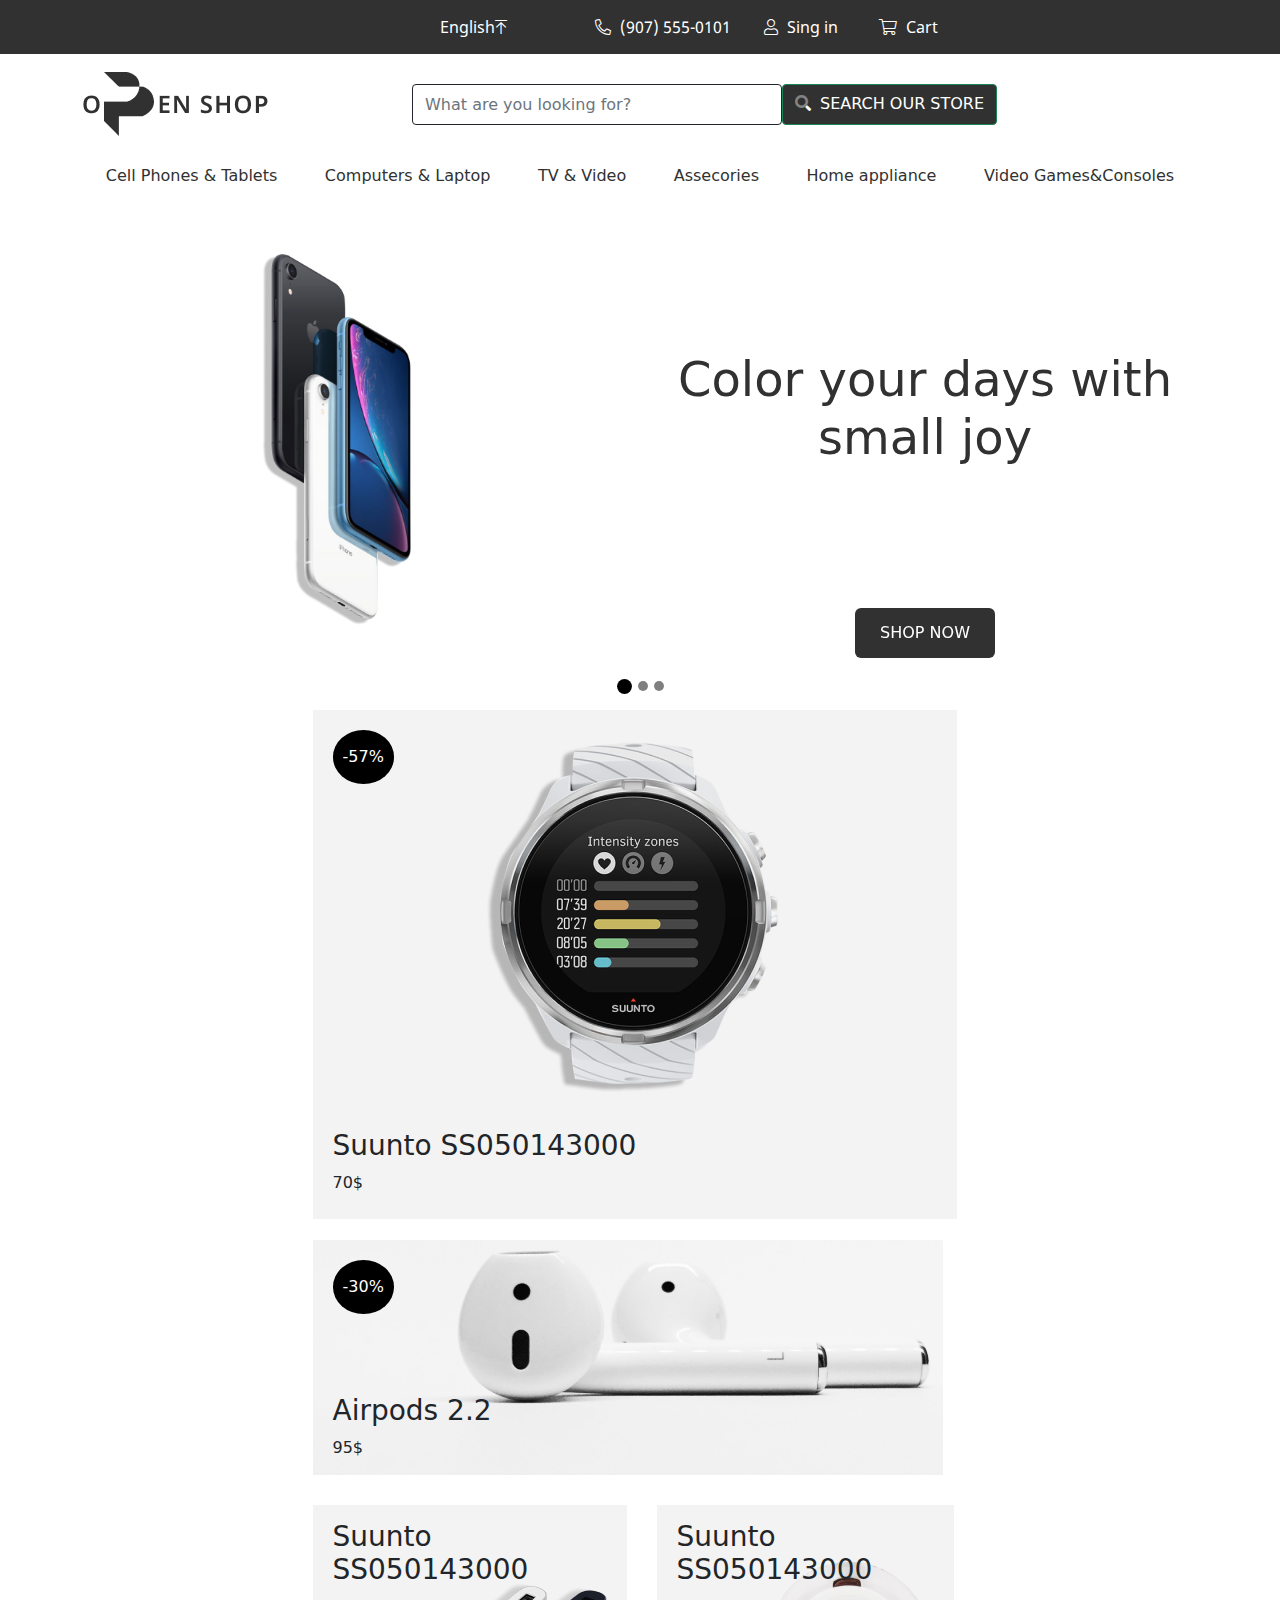
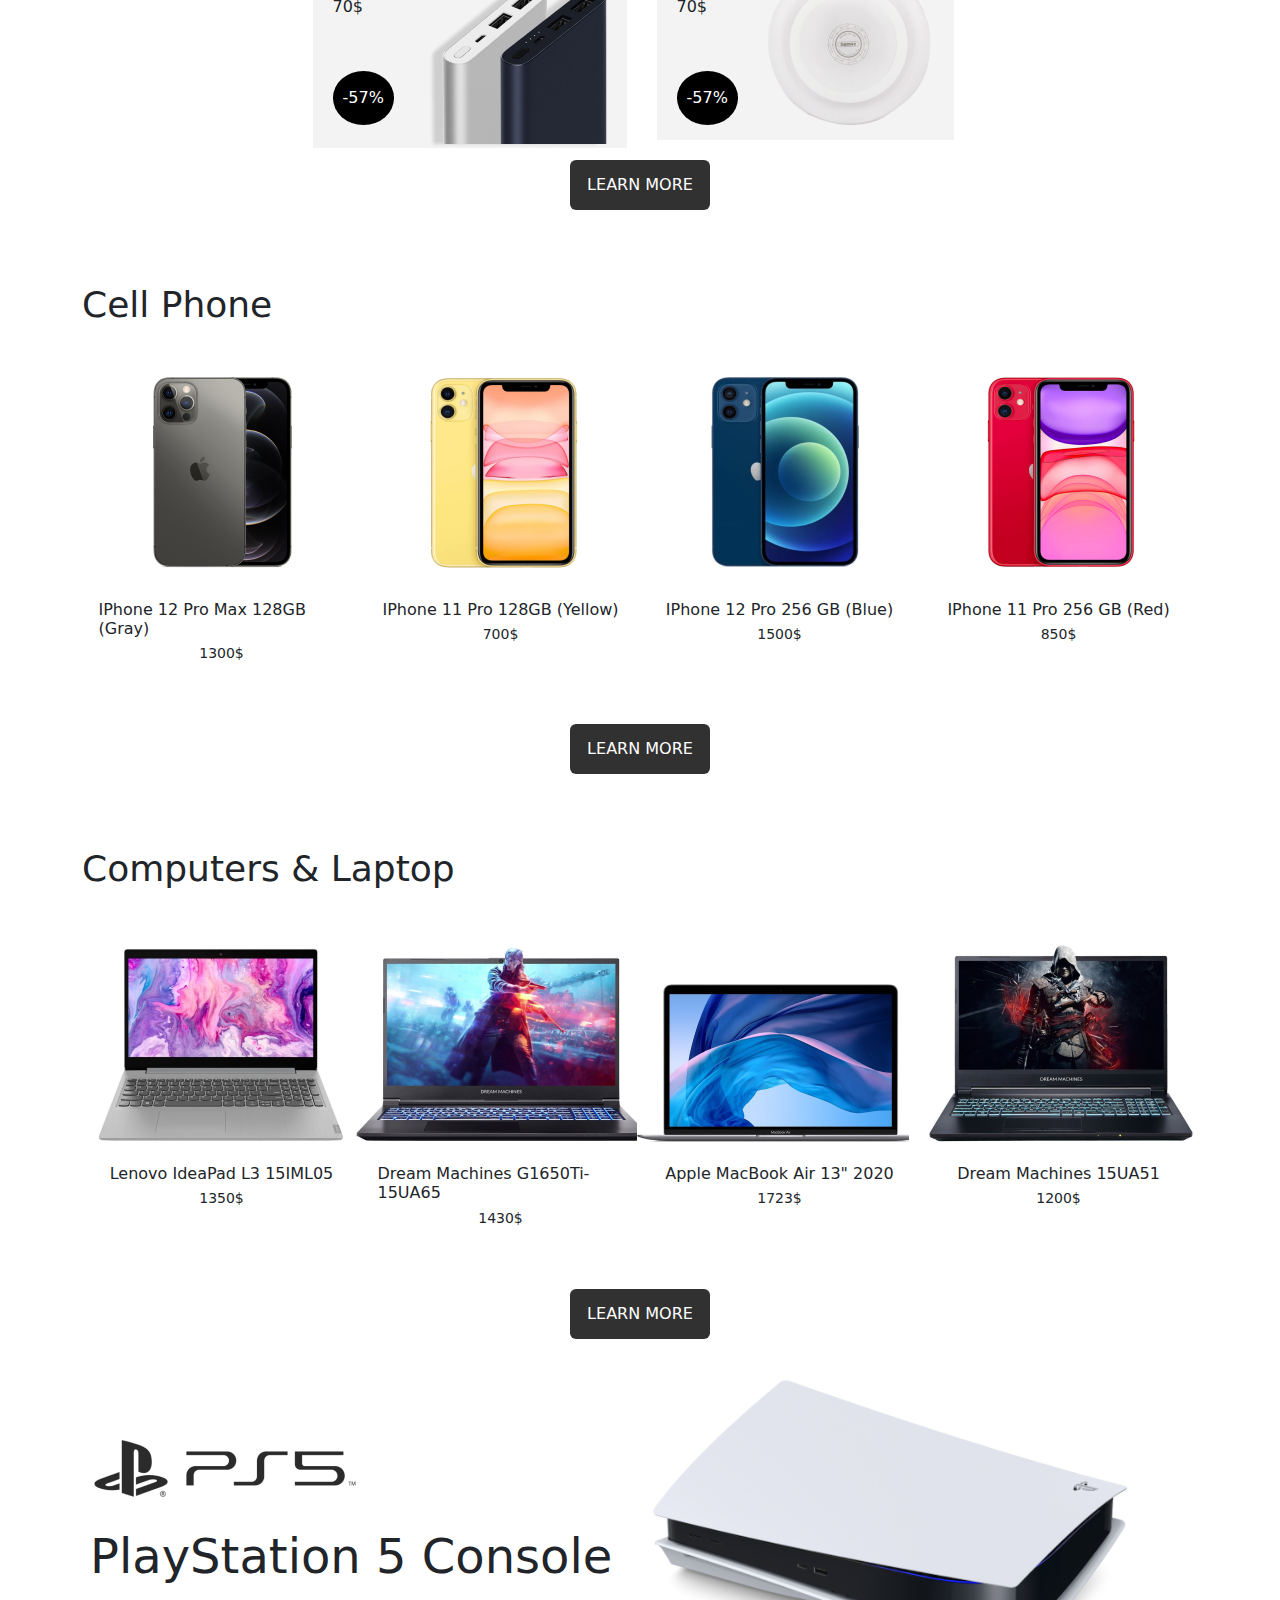
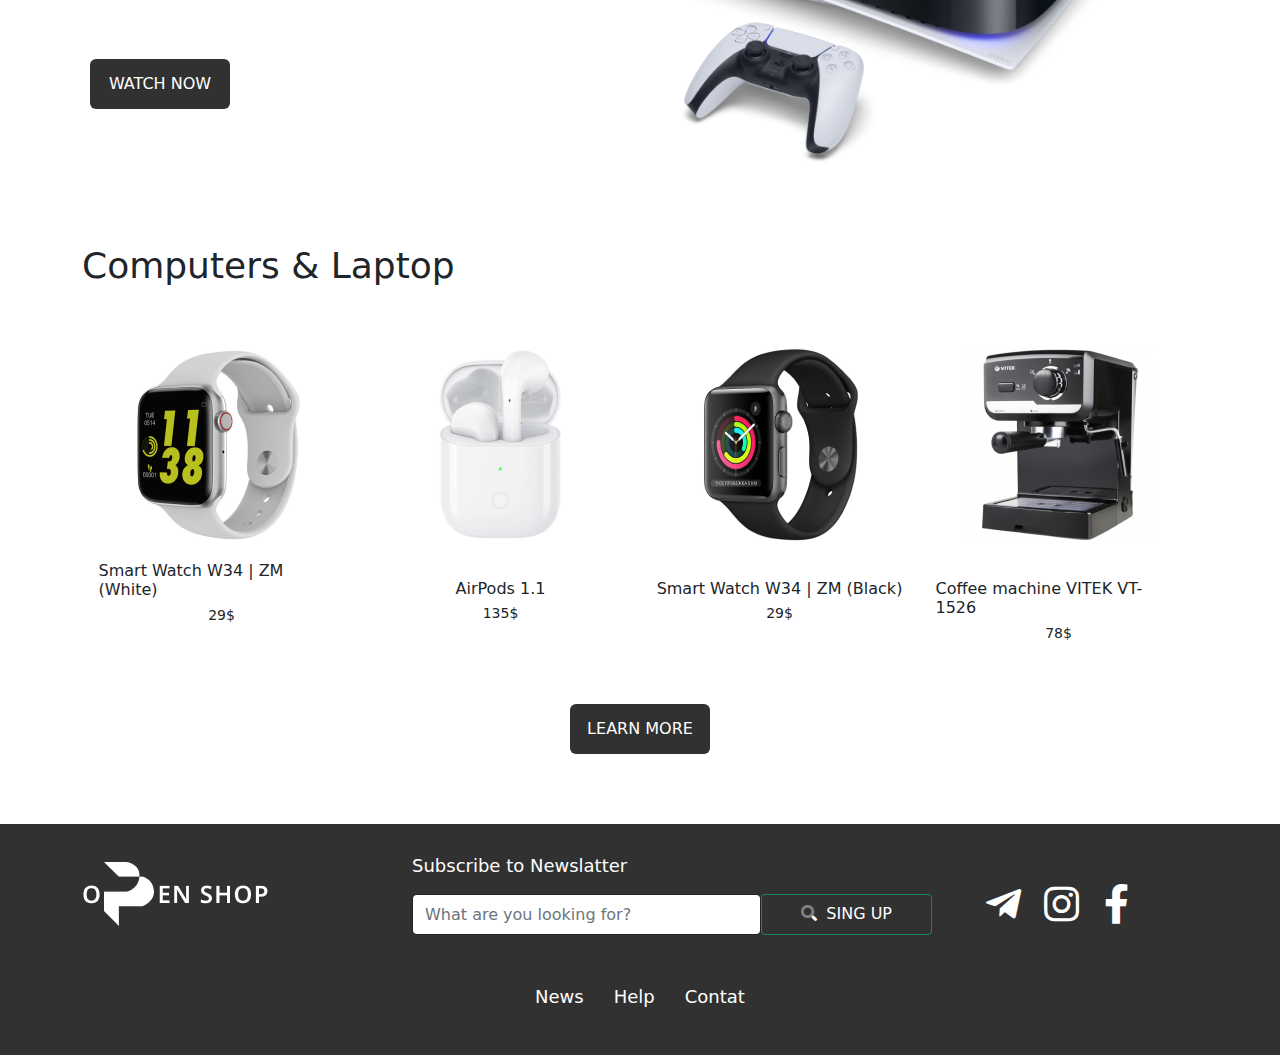
<file: index.html>
<!DOCTYPE html>
<html lang="uz">
  <head>
    <meta charset="UTF-8" />
    <meta http-equiv="X-UA-Compatible" content="IE=edge" />
    <meta name="viewport" content="width=device-width, initial-scale=1.0" />
    <link rel="icon" href="img/image-20150902-6700-t2axrz.jpg" />
    <link rel="stylesheet" href="css/all.min.css" />
    <link rel="stylesheet" href="css/bootstrap.min.css" />
    <link rel="stylesheet" href="css/style.css" />
    <title>OpenShop</title>
  </head>
  <body>
<!-- Nav -->
   <div class="nav">
    <ul class="nav__menu">
        <li>
          <a href="" class="nav__link link1">English<i class="fal fa-arrow-to-top icons"></i></a>
        </li>
        <li>
          <a href="tel:+9989075550101" class="nav__link link2"><i class="fal fa-phone-alt icons"></i>(907) 555-0101</a >
        </li>
        <li>
          <a href="" class="nav__link link3"><i class="fal fa-user icons"></i>Sing in</a>
        </li> 
        <li>
          <a href="" class="nav__link"><i class="fal fa-shopping-cart icons"></i>Cart</a >
        </li>
      </ul>
       
  </div>
  <!-- search -->
    <div class="search">
       <div class="container d-flex search__items">
         <img src="img/Logo.png" alt="" class="logo">

         <form class="d-flex ">
            <input class="form-control mr-2 search__imput" type="search" placeholder="What are you looking for?" aria-label="Search">
            <button class="btn btn-outline-success search__btn" type="submit"><i class="fad fa-search icons"></i>SEARCH OUR STORE</button>
          </form>
          
        </div>
        
   </div>

   <div class="container">
     <ul class="product__menu d-flex justify-content-around">
       <li><a href="#!" class="product__link">Cell Phones & Tablets</a></li>
       <li><a href="#!" class="product__link">Computers & Laptop</a></li>
       <li><a href="#!" class="product__link">TV & Video</a></li>
       <li><a href="#!" class="product__link">Assecories</a></li>
       <li><a href="#!" class="product__link">Home appliance</a></li>
       <li><a href="#!" class="product__link">Video Games&Consoles </a></li>
     </ul>
   </div>

   <!-- Carousel -->
   <div class="carousel-">
<div class="container">
 
   <div id="carouselExampleIndicators" class="carousel slide" data-ride="carousel">
  
    <div class="carousel-inner">
      <div class="carousel-item active">
        <div class="row">
          <div class="col-md-6">
            <img src="img/Rectangle5.png" class="d-block w-100 carousel__img" alt="...">
          </div>
          <div class="col-md-6 col-title d-flex flex-column align-items-center">
            <h2 class="carousel__title">Color your days with small joy</h2>
            <a href="about.html" class="button carousel__button">SHOP NOW</a>
          </div>
         </div>
   
      </div>
      <div class="carousel-item ">
        <div class="row">
          <div class="col-md-6">
            <img src="img/Rectangle5.png" class="d-block w-100 carousel__img" alt="...">
          </div>
          <div class="col-md-6 col-title d-flex flex-column align-items-center">
            <h2 class="carousel__title">Color your days with small joy</h2>
            <a href="about.html" class="button carousel__button">SHOP NOW</a>
          </div>
         </div>
   
      </div>
      <div class="carousel-item ">
        <div class="row">
          <div class="col-md-6">
            <img src="img/Rectangle5.png" class="d-block w-100 carousel__img" alt="...">
          </div>
          <div class="col-md-6 col-title d-flex flex-column align-items-center">
            <h2 class="carousel__title">Color your days with small joy</h2>
            <a href="about.html" class="button carousel__button">SHOP NOW</a>
          </div>
         </div>
   
      </div>
    </div>
    <ol class="carousel-indicators Behruz-carusel-qmadi">
      <li data-target="#carouselExampleIndicators" data-slide-to="0" class="ellipse active"></li>
      <li data-target="#carouselExampleIndicators" data-slide-to="1" class="ellipse"></li>
      <li data-target="#carouselExampleIndicators" data-slide-to="2" class="ellipse"></li>
    </ol>
 
    <a class="carousel-control-prev" href="#carouselExampleIndicators" role="button" data-slide="prev">
      <span class="carousel-control-prev-icon" aria-hidden="true"></span>
      <span class="visually-hidden">Previous</span>
    </a>
    <a class="carousel-control-next" href="#carouselExampleIndicators" role="button" data-slide="next">
      <span class="carousel-control-next-icon" aria-hidden="true"></span>
      <span class="visually-hidden">Next</span>
    </a>
  </div>
   </div>
 
</div>

  <!--product -->
  <div class="product">
    <div class="container">
      <div class="product__grid">

        <div class="product__item">
          <div class="product-absolute">-57%</div>
           <div class="product__info">
             <h3 class="product-name">Suunto SS050143000</h3>
             <div class="product-price">70$</div>
           </div>


          <img src="img/Rectangle 27 (5).png" alt="" class="product__img">
        </div>
        <div class="product__item">
          <div class="product-absolute">-30%</div>
          <div class="product__info">
            <h3 class="product-name">Airpods 2.2</h3>
            <div class="product-price">95$</div>
          </div>
        
        
          <img src="img/Rectangle 29.png" alt="" class="product__img product-img2">
        </div>
        <div class="product__item">
          <div class="product-absolute">-57%</div>
          <div class="product__info">
            <h3 class="product-name">Suunto SS050143000</h3>
            <div class="product-price">70$</div>
          </div>
        
        
          <img src="img/Rectangle 30.png" alt="" class="product__img">
        </div>
        <div class="product__item">
          <div class="product-absolute">-57%</div>
          <div class="product__info">
            <h3 class="product-name">Suunto SS050143000</h3>
            <div class="product-price">70$</div>
          </div>
        
        
          <img src="img/Rectangle 31 (1).png" alt="" class="product__img">
        </div>

      </div>

      <div class="button"><a href="#!" class="button__link">LEARN MORE</a>
      </div>
    </div>
  </div>

  <!-- Cell Phone -->
   <div class="container">
        <h2 class="phone__title">Cell Phone</h2>
    <div class="phone d-flex">


    <div class="col-3 d-flex flex-column align-items-center">
      <img src="img/ls1.png" alt="" class="phone__img">
      <h4 class="phone-name">IPhone 12 Pro Max 128GB (Gray)</h4>
      <div class="phone__price">1300$</div>
    </div>
    <div class="col-3 d-flex flex-column align-items-center">
      <img src="img/ls2.png" alt="" class="phone__img">
      <h4 class="phone-name">IPhone 11 Pro 128GB (Yellow)</h4>
      <div class="phone__price">700$</div>
    </div>
    <div class="col-3 d-flex flex-column align-items-center">
      <img src="img/ls3.png" alt="" class="phone__img">
      <h4 class="phone-name">IPhone 12 Pro 256 GB (Blue)</h4>
      <div class="phone__price">1500$</div>
    </div>
    <div class="col-3 d-flex flex-column align-items-center">
      <img src="img/ls4.png" alt="" class="phone__img">
      <h4 class="phone-name">IPhone 11 Pro 256 GB (Red)</h4>
      <div class="phone__price">850$</div>
    </div>
  </div>
  </div>
  <div class="button"><a href="website2.html" class="button__link">LEARN MORE</a></div> 

<!-- Computers & Laptop -->
 <div class="computers">
<div class="container">
  <h2 class="phone__title">Computers & Laptop</h2>
  <div class="phone d-flex">


    <div class="col-3 d-flex flex-column align-items-center">
      <img src="img/c1.png" alt="" class="phone__img">
      <h4 class="phone-name">Lenovo IdeaPad L3 15IML05</h4>
      <div class="phone__price">1350$</div>
    </div>
    <div class="col-3 d-flex flex-column align-items-center">
      <img src="img/c2.png" alt="" class="phone__img">
      <h4 class="phone-name">Dream Machines G1650Ti-15UA65</h4>
      <div class="phone__price">1430$</div>
    </div>
    <div class="col-3 d-flex flex-column align-items-center">
      <img src="img/c3.png" alt="" class="phone__img">
      <h4 class="phone-name">Apple MacBook Air 13" 2020</h4>
      <div class="phone__price">1723$</div>
    </div>
    <div class="col-3 d-flex flex-column align-items-center">
      <img src="img/c4.png" alt="" class="phone__img">
      <h4 class="phone-name">Dream Machines 15UA51</h4>
      <div class="phone__price">1200$</div>
    </div>
  </div>
  <div class="button"><a href="" class="button__link">LEARN MORE</a></div>
  </div> 
  </div>



<!-- Playstation -->

 <div class="ps">
  <div class="container position-relative">
    <div class="ps-items position-absolute">
      <img src="img/pa-logo.png" alt="" class="ps__logo">
      <h2 class="ps__title">PlayStation 5 Console</h2>
      <div class="button ps-btn"><a href="" class="button__link">WATCH NOW</a></div>
    </div>

    <img src="img/ps-img.png" alt="" class="w-100 ps__img">
  </div>
</div> 

<!-- Top Seller -->

 <div class="top-seller">
  <div class="container">
    <h2 class="phone__title">Computers & Laptop</h2>
    <div class="phone d-flex">
  
  
      <div class="col-3 d-flex flex-column align-items-center">
        <img src="img/t1.png" alt="" class="phone__img">
        <h4 class="phone-name">Smart Watch W34 | ZM (White)</h4>
        <div class="phone__price">29$</div>
      </div>
      <div class="col-3 d-flex flex-column align-items-center">
        <img src="img/t2.png" alt="" class="phone__img">
        <h4 class="phone-name">AirPods 1.1</h4>
        <div class="phone__price">135$</div>
      </div>
      <div class="col-3 d-flex flex-column align-items-center">
        <img src="img/t3.png" alt="" class="phone__img">
        <h4 class="phone-name">Smart Watch W34 | ZM (Black)</h4>
        <div class="phone__price">29$</div>
      </div>
      <div class="col-3 d-flex flex-column align-items-center">
        <img src="img/t4.png" alt="" class="phone__img">
        <h4 class="phone-name">Coffee machine VITEK VT-1526</h4>
        <div class="phone__price">78$</div>
      </div>
    </div>
    <div class="button"><a href="website2.html" class="button__link">LEARN MORE</a></div>
    </div> 
    </div>

<!-- Footer -->
  <div class="footer">
  <div class="container footer__items">

    <img src="img/footer__logo.png" alt="" class="footer__logo"> 
    
<div class="footer__search">
  <p class="footer__text">Subscribe to Newslatter</p>
    <form class="d-flex ">
      <input class="form-control mr-2 search__imput" type="search" placeholder="What are you looking for?" aria-label="Search">
      <button class="btn btn-outline-success search__btn footer__btn" type="submit"><i class="fad fa-search icons"></i>SING UP</button>
    </form>
  </div>

  <div class="social-network">
    <a href="" class="footer__link"><i class="fab fa-telegram-plane telegramm"></i></a>

    <a href="" class="footer__link"><i class="fab fa-instagram instagramm"></i></a>

    <a href="" class="footer__link"><i class="fab fa-facebook-f facebook"></i></a>
  </div>

  </div>

  <div class="container">
    <ul class="footer__menu d-flex justify-content-center ">
      <li><a href="" class="menu-link">News</a></li>
      <li><a href="" class="menu-link">Help</a></li>
      <li><a href="" class="menu-link">Contat</a></li>
    </ul>
  </div>
</div> 


    <script src="./js/popper.min.js"></script>
    <script src="./js/bootstrap.min.js"></script>
  </body>
</html>
</file>
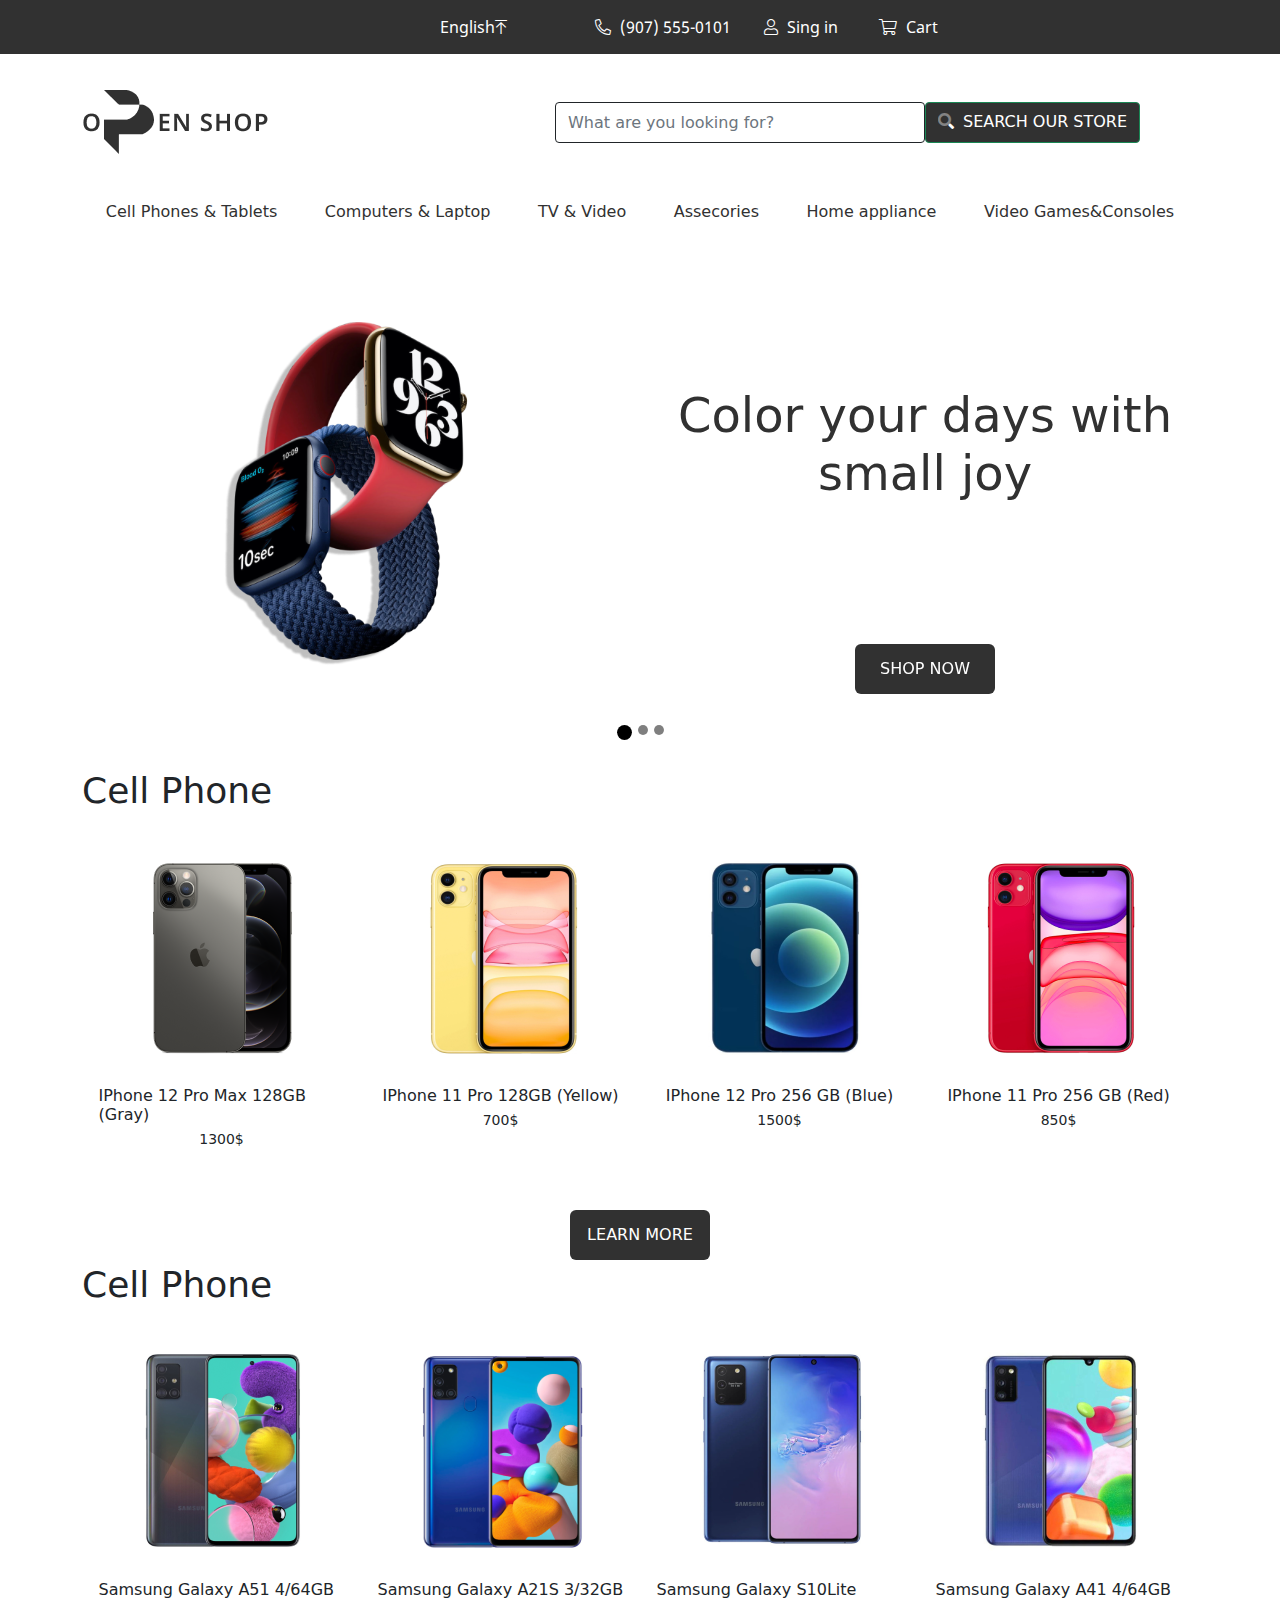
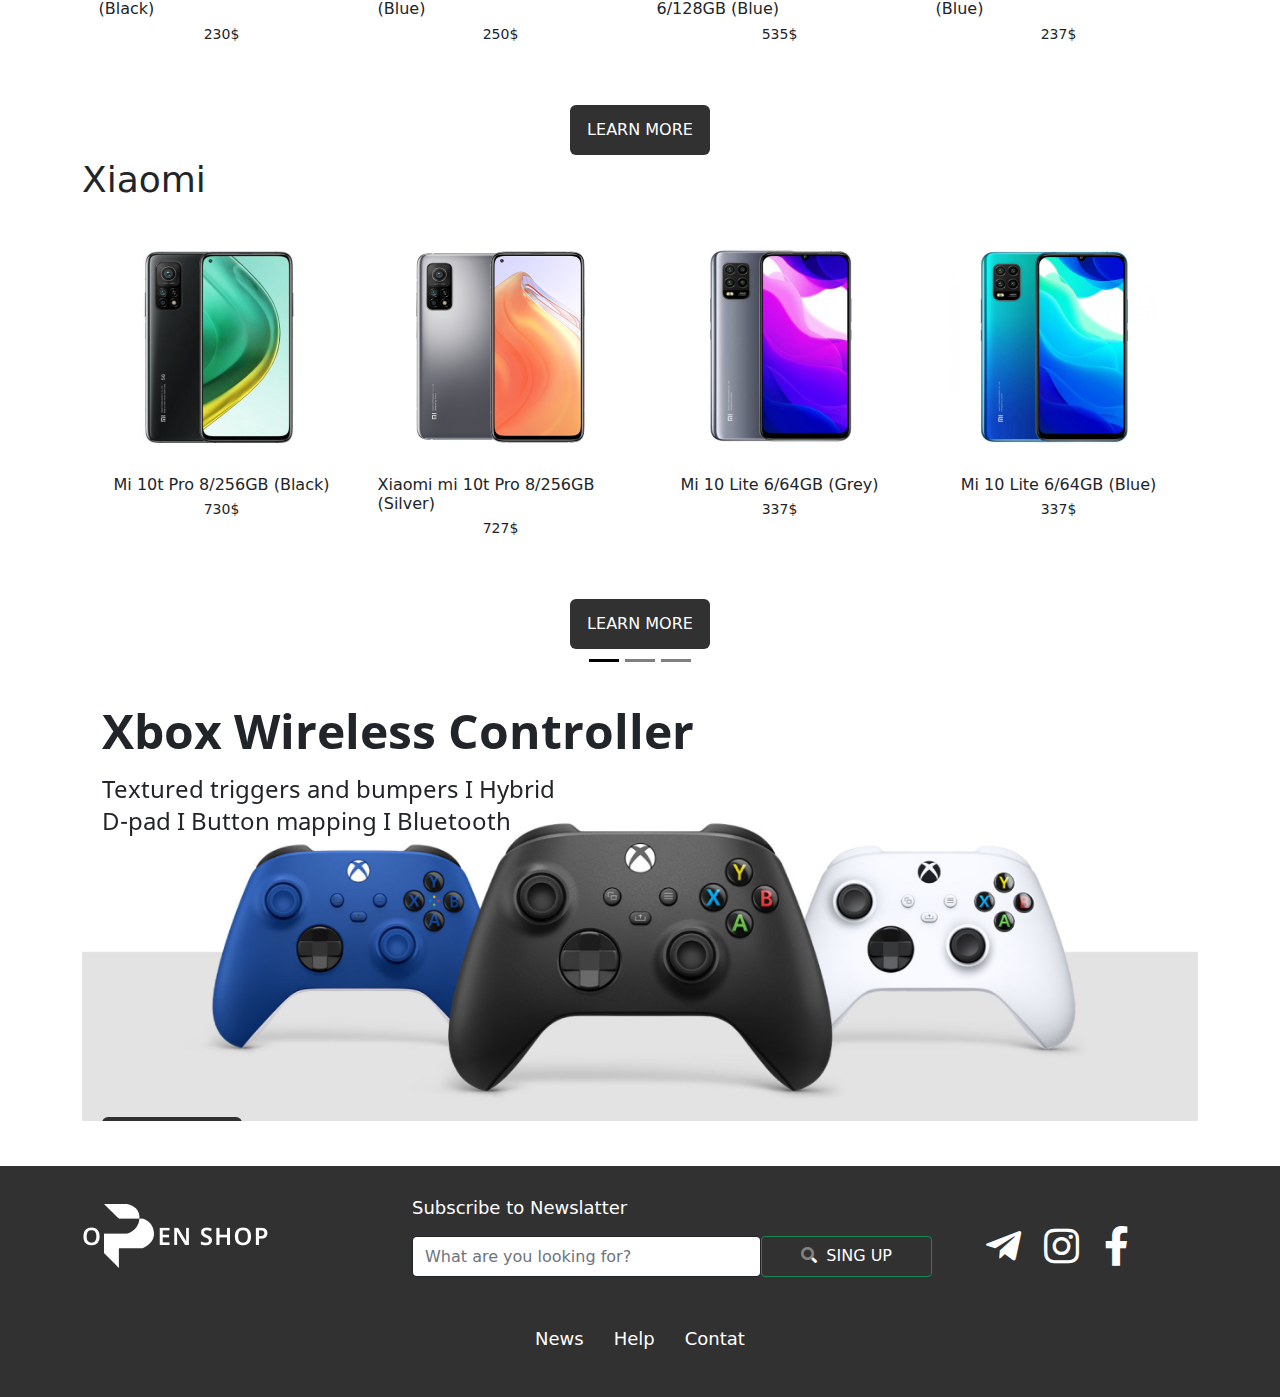
<file: about.html>
<!DOCTYPE html>
<html lang="en">
<head>
    <meta charset="UTF-8">
    <meta http-equiv="X-UA-Compatible" content="IE=edge">
    <meta name="viewport" content="width=device-width, initial-scale=1.0">
    <link rel="icon" href="img/image-20150902-6700-t2axrz.jpg" />
    <link rel="stylesheet" href="css/all.min.css" />
    <link rel="stylesheet" href="css/bootstrap.min.css" />
    <link rel="stylesheet" href="css/style.css" />
    <title>open shop</title>
</head>
<body>
    <!-- nav -->
    <div class="nav">
        <ul class="nav__menu">
            <li>
              <a href="" class="nav__link link1">English<i class="fal fa-arrow-to-top icons"></i></a>
            </li>
            <li>
              <a href="tel:+9989075550101" class="nav__link link2"><i class="fal fa-phone-alt icons"></i>(907) 555-0101</a >
            </li>
            <li>
              <a href="" class="nav__link link3"><i class="fal fa-user icons"></i>Sing in</a>
            </li> 
            <li>
              <a href="" class="nav__link"><i class="fal fa-shopping-cart icons"></i>Cart</a >
            </li>
          </ul>
      </div>
      <div class="search">
        <div class="container d-flex search__items">
          <a href="index.html" class="logo"><img src="img/Logo.png" alt="" class="logo"></a>
 
          <form class="d-flex ">
             <input class="form-control mr-2 search__imput" type="search" placeholder="What are you looking for?" aria-label="Search">
             <button class="btn btn-outline-success search__btn" type="submit"><i class="fad fa-search icons"></i>SEARCH OUR STORE</button>
           </form>
         </div>
    </div>
    <div class="container">
        <ul class="product__menu d-flex justify-content-around">
          <li><a href="#!" class="product__link">Cell Phones & Tablets</a></li>
          <li><a href="#!" class="product__link">Computers & Laptop</a></li>
          <li><a href="#!" class="product__link">TV & Video</a></li>
          <li><a href="#!" class="product__link">Assecories</a></li>
          <li><a href="#!" class="product__link">Home appliance</a></li>
          <li><a href="#!" class="product__link">Video Games&Consoles </a></li>
        </ul>
      </div>

 <!-- Carousel -->

 <div class="carousel-">
    <div class="container">
     
       <div id="carouselExampleIndicators" class="carousel slide" data-ride="carousel">
      
        <div class="carousel-inner">
          <div class="carousel-item active">
            <div class="row">
              <div class="col-md-6">
                <img src="./img/iwatch.png" class="d-block w-100 carousel__img" alt="...">
              </div>
              <div class="col-md-6 col-title d-flex flex-column align-items-center">
                <h2 class="carousel__title">Color your days with small joy</h2>
                <a href="" class="button carousel__button">SHOP NOW</a>
              </div>
             </div>
       
          </div>
          <div class="carousel-item ">
            <div class="row">
              <div class="col-md-6">
                <img src="./img/iwatch.png" class="d-block w-100 carousel__img" alt="...">
              </div>
              <div class="col-md-6 col-title d-flex flex-column align-items-center">
                <h2 class="carousel__title">Color your days with small joy</h2>
                <a href="#" class="button carousel__button">SHOP NOW</a>
              </div>
             </div>
       
          </div>
          <div class="carousel-item ">
            <div class="row">
              <div class="col-md-6">
                <img src="img/iwatch.png" class="d-block w-100 carousel__img" alt="...">
              </div>
              <div class="col-md-6 col-title d-flex flex-column align-items-center">
                <h2 class="carousel__title">Color your days with small joy</h2>
                <a href="#" class="button carousel__button">SHOP NOW</a>
              </div>
             </div>
       
          </div>
        </div>
        <ol class="carousel-indicators doni-carusel-qmadi">
          <li data-target="#carouselExampleIndicators" data-slide-to="0" class="ellipse active"></li>
          <li data-target="#carouselExampleIndicators" data-slide-to="1" class="ellipse"></li>
          <li data-target="#carouselExampleIndicators" data-slide-to="2" class="ellipse"></li>
        </ol>
     
        <a class="carousel-control-prev" href="#carouselExampleIndicators" role="button" data-slide="prev">
          <span class="carousel-control-prev-icon" aria-hidden="true"></span>
          <span class="visually-hidden">Previous</span>
        </a>
        <a class="carousel-control-next" href="#carouselExampleIndicators" role="button" data-slide="next">
          <span class="carousel-control-next-icon" aria-hidden="true"></span>
          <span class="visually-hidden">Next</span>
        </a>
      </div>
       </div>
     
    </div>

    <!-- Cell Phone -->
  <div class="container">
    <h2 class="phone__title">Cell Phone</h2>
    <div class="phone d-flex">


        <div class="col-3 d-flex flex-column align-items-center">
          <img src="img/ls1.png" alt="" class="phone__img">
          <h4 class="phone-name">IPhone 12 Pro Max 128GB (Gray)</h4>
          <div class="phone__price">1300$</div>
        </div>
        
        <div class="col-3 d-flex flex-column align-items-center">
          <img src="img/ls2.png" alt="" class="phone__img">
          <h4 class="phone-name">IPhone 11 Pro 128GB (Yellow)</h4>
          <div class="phone__price">700$</div>
        </div>
        
        <div class="col-3 d-flex flex-column align-items-center">
          <img src="img/ls3.png" alt="" class="phone__img">
          <h4 class="phone-name">IPhone 12 Pro 256 GB (Blue)</h4>
          <div class="phone__price">1500$</div>
        </div>
        
        <div class="col-3 d-flex flex-column align-items-center">
          <img src="img/ls4.png" alt="" class="phone__img">
          <h4 class="phone-name">IPhone 11 Pro 256 GB (Red)</h4>
          <div class="phone__price">850$</div>
        </div>
        </div>
  </div>

<div class="button"><a href="website2.html" class="button__link">LEARN MORE</a></div>



<!-- Samsung --> 

<div class="container">
    <h2 class="phone__title">Cell Phone</h2>
    <div class="phone d-flex">
  



<div class="col-3 d-flex flex-column align-items-center">
  <img src="./img/samsung a51.png" alt="" class="phone__img">
  <h4 class="phone-name">Samsung Galaxy A51 4/64GB (Black)</h4>
  <div class="phone__price">230$</div>
</div>

<div class="col-3 d-flex flex-column align-items-center">
  <img src="./img/samsung a21.png" alt="" class="phone__img">
  <h4 class="phone-name">Samsung Galaxy A21S 3/32GB (Blue)</h4>
  <div class="phone__price">250$</div>
</div>

<div class="col-3 d-flex flex-column align-items-center">
  <img src="./img/samsung s10 lite.png" alt="" class="phone__img">
  <h4 class="phone-name">Samsung Galaxy S10Lite 6/128GB (Blue)</h4>
  <div class="phone__price">535$</div>
</div>

<div class="col-3 d-flex flex-column align-items-center">
  <img src="./img/samsung a41.png" alt="" class="phone__img">
  <h4 class="phone-name">Samsung Galaxy A41 4/64GB (Blue)</h4>
  <div class="phone__price">237$</div>
</div>
</div>

<div class="button"><a href="" class="button__link">LEARN MORE</a></div>
</div>

<!-- Xiaomi -->
<div class="container">
    <h2 class="phone__title">Xiaomi</h2>
    <div class="phone d-flex">
  



<div class="col-3 d-flex flex-column align-items-center">
  <img src="./img/mi 10t.png" alt="" class="phone__img">
  <h4 class="phone-name">Mi 10t Pro 8/256GB (Black)</h4>
  <div class="phone__price">730$</div>
</div>

<div class="col-3 d-flex flex-column align-items-center">
  <img src="./img/xiaomi 10t pro.png" alt="" class="phone__img">
  <h4 class="phone-name">
    Xiaomi mi 10t Pro 8/256GB (Silver)</h4>
  <div class="phone__price">727$</div>
</div>

<div class="col-3 d-flex flex-column align-items-center">
  <img src="./img/mi 10  lite.png" alt="" class="phone__img">
  <h4 class="phone-name">Mi 10 Lite 6/64GB (Grey)</h4>
  <div class="phone__price">337$</div>
</div>

<div class="col-3 d-flex flex-column align-items-center">
  <img src="./img/mi 10lite blue.png" alt="" class="phone__img">
  <h4 class="phone-name">Mi 10 Lite 6/64GB (Blue)</h4>
  <div class="phone__price">337$</div>
</div>
</div>

<div class="button"><a href="" class="button__link">LEARN MORE</a></div>
</div>

<!-- Carousel -->
<div class="container xbox">
<div id="carouselExampleIndicators1" class="carousel slide" data-ride="carousel">
    <ol class="carousel-indicators">
      <li data-target="#carouselExampleIndicators" data-slide-to="0" class="active"></li>
      <li data-target="#carouselExampleIndicators" data-slide-to="1"></li>
      <li data-target="#carouselExampleIndicators" data-slide-to="2"></li>
    </ol>
    <div class="carousel-inner">
      <div class="carousel-item position-relative active">
        <div class="carousel-absalute position-absolute">
          <h2 class="ps-carousel__title">Xbox Wireless Controller</h2>

          <p class="ps-carousel__text">Textured triggers and bumpers I Hybrid D-pad I Button mapping I Bluetooth</p>

          <div class="button"><a href="" class="button__link">ADD TO CART</a></div>
        </div>
        <img src="./img/xbox.png" class="d-block w-100" alt="xbox.png">
      </div>

      <div class="carousel-item position-relative ">
        <div class="carousel-absalute position-absolute">
          <h2 class="ps-carousel__title">Xbox Wireless Controller</h2>

          <p class="ps-carousel__text">Textured triggers and bumpers I Hybrid D-pad I Button mapping I Bluetooth</p>

          <div class="button"><a href="" class="button__link">ADD TO CART</a></div>
        </div>
        <img src="./img/xbox.png" class="d-block w-100" alt="xbox.png">
      </div>

      <div class="carousel-item position-relative ">
        <div class="carousel-absalute position-absolute">
          <h2 class="ps-carousel__title">Xbox Wireless Controller</h2>

          <p class="ps-carousel__text">Textured triggers and bumpers I Hybrid D-pad I Button mapping I Bluetooth</p>

          <div class="button"><a href="" class="button__link">ADD TO CART</a></div>
        </div>
        <img src="./img/xbox.png" class="d-block w-100" alt="xbox.png">
      </div>
        
    </div>
    <a class="carousel-control-prev" href="#carouselExampleIndicators" role="button" data-slide="prev">
      <span class="carousel-control-prev-icon" aria-hidden="true"></span>
      <span class="visually-hidden">Previous</span>
    </a>
    <a class="carousel-control-next" href="#carouselExampleIndicators" role="button" data-slide="next">
      <span class="carousel-control-next-icon" aria-hidden="true"></span>
      <span class="visually-hidden">Next</span>
    </a>
  </div>
</div>

<!-- Footer -->

<div class="footer">
  <div class="container footer__items">

    <img src="img/footer__logo.png" alt="" class="footer__logo"> 
    
<div class="footer__search">
  <p class="footer__text">Subscribe to Newslatter</p>
    <form class="d-flex ">
      <input class="form-control mr-2 search__imput" type="search" placeholder="What are you looking for?" aria-label="Search">
      <button class="btn btn-outline-success search__btn footer__btn" type="submit"><i class="fad fa-search icons"></i>SING UP</button>
    </form>
  </div>

  <div class="social-network">
    <a href="" class="footer__link"><i class="fab fa-telegram-plane telegramm"></i></a>

    <a href="" class="footer__link"><i class="fab fa-instagram instagramm"></i></a>

    <a href="" class="footer__link"><i class="fab fa-facebook-f facebook"></i></a>
  </div>

  </div>

  <div class="container">
    <ul class="footer__menu d-flex justify-content-center ">
      <li><a href="" class="menu-link">News</a></li>
      <li><a href="" class="menu-link">Help</a></li>
      <li><a href="" class="menu-link">Contat</a></li>
    </ul>
  </div>
</div>

    <script src="./js/popper.min.js"></script>
    <script src="./js/bootstrap.min.js"></script>
</body>
</html>
</file>
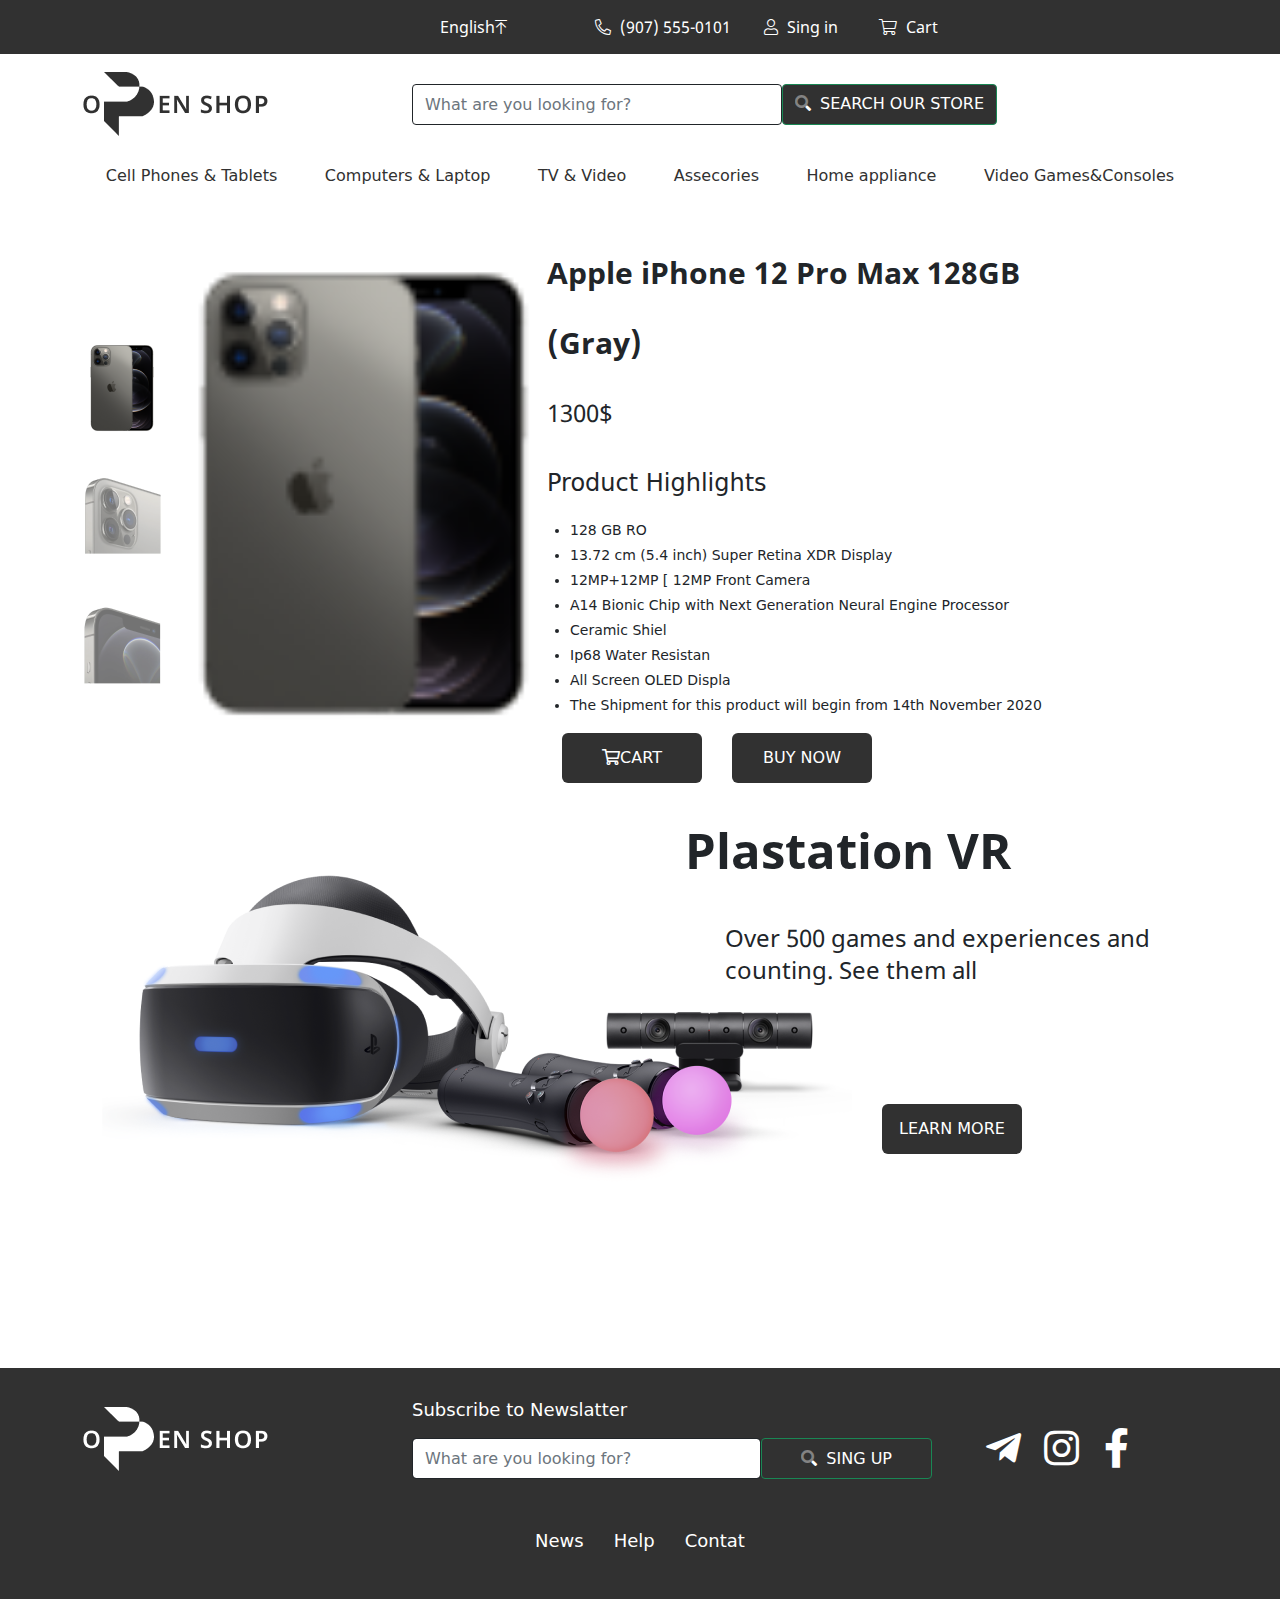
<file: website2.html>
<!DOCTYPE html>
<html lang="uz">
  <head>
    <meta charset="UTF-8" />
    <meta http-equiv="X-UA-Compatible" content="IE=edge" />
    <meta name="viewport" content="width=device-width, initial-scale=1.0" />
    <link rel="icon" href="img/image-20150902-6700-t2axrz.jpg" />
    <link rel="stylesheet" href="css/all.min.css" />
    <link rel="stylesheet" href="css/bootstrap.min.css" />
    <link rel="stylesheet" href="css/style.css" />
    <title>OpenShop</title>
  </head>
  <body>
<!-- Nav -->
   <div class="nav">
    <ul class="nav__menu">
        <li>
          <a href="" class="nav__link link1">English<i class="fal fa-arrow-to-top icons"></i></a>
        </li>
        <li>
          <a href="tel:+9989075550101" class="nav__link link2"><i class="fal fa-phone-alt icons"></i>(907) 555-0101</a >
        </li>
        <li>
          <a href="" class="nav__link link3"><i class="fal fa-user icons"></i>Sing in</a>
        </li> 
        <li>
          <a href="" class="nav__link"><i class="fal fa-shopping-cart icons"></i>Cart</a >
        </li>
      </ul>
       
  </div>
  <!-- search -->
    <div class="search">
       <div class="container d-flex search__items">
         <a href="about.html"><img src="img/Logo.png" alt="" class="logo"></a>

         <form class="d-flex ">
            <input class="form-control mr-2 search__imput" type="search" placeholder="What are you looking for?" aria-label="Search">
            <button class="btn btn-outline-success search__btn" type="submit"><i class="fad fa-search icons"></i>SEARCH OUR STORE</button>
          </form>
          
        </div>
        
   </div>

   <div class="container">
     <ul class="product__menu d-flex justify-content-around">
       <li><a href="#!" class="product__link">Cell Phones & Tablets</a></li>
       <li><a href="#!" class="product__link">Computers & Laptop</a></li>
       <li><a href="#!" class="product__link">TV & Video</a></li>
       <li><a href="#!" class="product__link">Assecories</a></li>
       <li><a href="#!" class="product__link">Home appliance</a></li>
       <li><a href="#!" class="product__link">Video Games&Consoles </a></li>
     </ul>
   </div>

   <!-- Apple iPhone 12 Pro Max 128GB (Gray) -->
<div class="container ap d-flex">
    <div class="col-5 aplle-12 d-flex">
        <div class="col-2 d-flex flex-column justify-content-center">
            <img src="img/ap1.png" alt="" class="ap-img">
            
            <img src="img/ap2.png" alt="" class="ap-img">
            
            <img src="img/ap3.png" alt="" class="ap-img">
        </div>

        <div class="col-8">
            <img src="img/ap1.png" alt="" class="ap-img-main">
        </div>
    </div>
    <div class="col-6">
        <h2 class="ap__title">Apple iPhone 12 Pro Max 128GB (Gray)</h2>

        <p class="ap__price">1300$</p>
        
        <h3 class="ap__title-product">Product Highlights</h3>

        <ul class="ap__info">
            <li class="ap__info-text">
                 128 GB RO
            </li>
            <li class="ap__info-text">
                13.72 cm (5.4 inch) Super Retina XDR Display
            </li>
            <li class="ap__info-text">
                 12MP+12MP [ 12MP Front Camera
            </li>
            <li class="ap__info-text">
                A14 Bionic Chip with Next Generation Neural Engine Processor
            </li>
            <li class="ap__info-text">
                 Ceramic Shiel
            </li>
            <li class="ap__info-text">
                 Ip68 Water Resistan
            </li>
            <li class="ap__info-text">
                 All Screen OLED Displa
            </li>
            <li class="ap__info-text">
                The Shipment for this product will begin from 14th November 2020 
            </li>
        </ul>
        <div class="ap__btn d-flex">
        <div class="button"><a href="" class="button__link"><i class="far fa-shopping-cart"></i>CART</a></div>
        <div class="button"><a href="" class="button__link">BUY NOW </a></div>

    </div>
    </div>
</div>

<!-- VR-->
<div class="container position-relative vr">
    <div class="vr-absalute position-absolute">
        <h2 class="vr__title">Plastation VR</h2>

        <p class="vr__text">Over 500 games and experiences and counting. See them all</p>

        <div class="button"><div class="button__link">LEARN MORE</div></div>
    </div>
   <img src="img/vr.png" alt="" class="vr-img">
</div> 

<!-- Footer -->


<div class="footer">
    <div class="container footer__items">
  
      <img src="img/footer__logo.png" alt="" class="footer__logo"> 
      
  <div class="footer__search">
    <p class="footer__text">Subscribe to Newslatter</p>
      <form class="d-flex ">
        <input class="form-control mr-2 search__imput" type="search" placeholder="What are you looking for?" aria-label="Search">
        <button class="btn btn-outline-success search__btn footer__btn" type="submit"><i class="fad fa-search icons"></i>SING UP</button>
      </form>
    </div>
  
    <div class="social-network">
      <a href="" class="footer__link"><i class="fab fa-telegram-plane telegramm"></i></a>
  
      <a href="" class="footer__link"><i class="fab fa-instagram instagramm"></i></a>
  
      <a href="" class="footer__link"><i class="fab fa-facebook-f facebook"></i></a>
    </div>
  
    </div>
  
    <div class="container">
      <ul class="footer__menu d-flex justify-content-center ">
        <li><a href="" class="menu-link">News</a></li>
        <li><a href="" class="menu-link">Help</a></li>
        <li><a href="" class="menu-link">Contat</a></li>
      </ul>
    </div>
  </div>

</body>
</file>
<file: css/style.css>
@import 'font.css';

    :root {
      --f700: 'N700';
      --f400: 'N400';
      --f900: 'R900';
      --F100: 'R100';
      --text_color: #ffffff;
      --bgn-color: #313131;
      --main_color: #69CF17;
    }

    *{
      margin: 0;
      padding: 0;
      box-sizing: border-box;
    }

    a {
      text-decoration: none;
    }

    li {
      list-style: none;
    }

    ul {
      margin: 0;
      padding: 0;
    }

    .button {
      width: 140px;
      height: 50px;
      background-color: #313131;
      display: flex;
      justify-content: center;
      align-items: center;
      padding: 0;
      color: white;
      border-radius: 6px;
      -webkit-border-radius: 6px;
      -moz-border-radius: 6px;
      -ms-border-radius: 6px;
      -o-border-radius: 6px;
      margin: auto;

    }

    .button__link {
      color: white;
      font-family: var(--r400);
      transition: color 500ms;
    }

    .button__link:hover {
      color: grey;
    }

    /* Contact */
    .nav {
      background-color: #313131;
      display: flex;
      justify-content: flex-end;
    }

    .nav__menu {
      width: max-content;
      display: flex;
      margin-right: 342px;
      flex-wrap: wrap;
    }

    .nav__link {
      display: block;
      font-family: var(--f400);
      color: var(--text_color);
      transition: color 500ms;
      margin: 15px 0px;
      flex-wrap: wrap;
    }

    .nav__link:hover {
      color: grey;
    }

    .link1 {
      margin-right: 79.5px;
    }

    .link2 {
      margin-right: 32.5px;
    }

    .link3 {
      margin-right: 41.5px;
    }

    .icons {
      margin-right: 9px;
    }

    .logo {
      margin: 18px 143px 18px 0;
    }

    .search__items {
      display: flex;
      align-items: center;
    }

    .search__imput {
      width: 630px;
      height: 50px;
      border: 1px solid;
    }

    .btn-outline-success {
      transition: color 500ms background 500ms;
      background-color: #313131;
      color: white;
      -webkit-transition: color 500ms background 500ms;
      -moz-transition: color 500ms background 500ms;
      -ms-transition: color 500ms background 500ms;
      -o-transition: color 500ms background 500ms;
}

    .btn-outline-success:hover {
      color: #313131;
      background-color: var(--text_color);
    }

    /* Product Menu */

    .product__menu {
      margin-top: 10px;
    }

    .product__link {
      color: var(--bgn-color);
      transition: color 750ms;
    }

    .product__link:hover {
      color: grey;
      text-decoration: underline;
    }
    .product__img{
      background-color: #f3f3f3;
      transition: 500ms;
      -webkit-transition: 500ms;
      -moz-transition: 500ms;
      -ms-transition: 500ms;
      -o-transition: 500ms;
}
    .product__img:hover{
      box-shadow: 10px 10px 10px grey;
    }

    /* Carousel */
    .carousel- {
      margin-top: 50px;
    }
    .xbox{
      margin-bottom: 45px;
    }

    .carousel-indicators {
      position: sticky;
      max-height: 740px;
    }

    .carousel__title {
      color: #313131;
      font-size: 48px;
      margin: 113px 0px 121px 0;
      width: 550px;
      text-align: center;
    }

    .Behruz-carusel-qmadi {
      height: 15px !important;
      display: flex;
      align-items: center;
    }

    .ellipse {
      width: 10px !important;
      height: 10px !important;
      border-radius: 100%;
      -webkit-border-radius: 100%;
      -moz-border-radius: 100%;
      -ms-border-radius: 100%;
      -o-border-radius: 100%;
    }

    .ellipse.active {
      width: 15px !important;
      height: 15px !important;
      border-radius: 100%;
      -webkit-border-radius: 100%;
      -moz-border-radius: 100%;
      -ms-border-radius: 100%;
      -o-border-radius: 100%;
    }

    

    /* product */
    .product__grid {
      margin-top: 50px;
      display: grid;
      grid-template-columns: repeat(4, 1fr);
      grid-template-rows: repeat(2, 1fr);
      gap: 30px;
    }

    .product__item:nth-of-type(1) {
      grid-column: span 2;
      grid-row: span 2;
      max-height: 500px;
    }

    .product__item:nth-of-type(2) {
      grid-column: span 2;
      grid-row: span 1;
    }

    .product__item:nth-of-type(3) {
      grid-column: span 1;
      grid-row: span 1;
    }

    .product__item:nth-of-type(4) {
      grid-column: span 1;
      grid-row: span 1;
    }

    .product__item {
      position: relative;
      max-height: 235px;
    }

    .product__item:nth-of-type(1) .product-absolute,
    .product__item:nth-of-type(2) .product-absolute {
      position: absolute;
      padding: 15px 10px;
      border-radius: 100%;
      background: black;
      color: white;
      top: 20px;
      left: 20px;
      transition: 500ms;
      -webkit-transition: 500ms;
      -moz-transition: 500ms;
      -ms-transition: 500ms;
      -o-transition: 500ms;
}

    .product__item:nth-of-type(1) .product__info,
    .product__item:nth-of-type(2) .product__info {
      position: absolute;
      left: 20px;
      bottom: 15px;
    }

    .product__item:nth-of-type(3) .product__info,
    .product__item:nth-of-type(4) .product__info {
      position: absolute;
      top: 15px;
      left: 20px;
    }

    .product__item:nth-of-type(3) .product-absolute,
    .product__item:nth-of-type(4) .product-absolute {
      position: absolute;
      padding: 15px 10px;
      border-radius: 100%;
      background: black;
      color: white;
      bottom: 15px;
      left: 20px;
      transition: 500ms;
      -webkit-transition: 500ms;
      -moz-transition: 500ms;
      -ms-transition: 500ms;
      -o-transition: 500ms;
}

    .product__grid {
      margin-bottom: 30px;
    }

    .product {
      margin-bottom: 70px;
    }

    /* Cell Phone */
    .phone {
      margin-bottom: 60px;
    }

    .phone__title {
      margin-bottom: 30px;
    }

    .phone__title {
      font-size: 36px;
      line-height: 50px;
    }

    .phone-name {
      max-width: 246px;
      font-size: 16px;
      margin-bottom: 5px;
    }

    .phone__price {
      font-size: 14px;
    }

    .phone__img {
      margin-bottom: -60px;
      transition: 500ms;
      -webkit-transition: 500ms;
      -moz-transition: 500ms;
      -ms-transition: 500ms;
      -o-transition: 500ms;
}
    .phone__img:hover{
      box-shadow:2px 4px 10px grey;
    }



    /*  Computers & Laptop  */

    .computers{
      margin-top: 70px;
    }

    /* Playstation */
    .ps{
      margin-bottom: 70px;
    }
    .ps-items{
      top: 94px;
      left: 20px;
    }
    .ps__logo{
      width: 270px;
      margin-bottom: 20px;
    }
    .ps__title{
      font-size: 48px;
      line-height: 65px;
      margin-bottom: 70px;
    }
    .ps-btn{
      margin-left: 0;
    }
    .ps__img{
      transition: 500ms;
      -webkit-transition: 500ms;
      -moz-transition: 500ms;
      -ms-transition: 500ms;
      -o-transition: 500ms;
}
    .ps__img:hover{
      box-shadow: 1px 1px 10px grey;
    }

/* Top Seller */

.top-seller{
  margin-bottom: 70px;
}

/* Footer */
.footer{
  background-color: #313131;
}

.footer__items{
  display: flex;
}
.footer__logo{
  width: 187px;
  margin-right: 143px;
  margin-top: 30px;
  object-fit: contain;
}
.footer__text{
  font-size: 18px;
  line-height: 24px;
}
.footer__search{
  max-width: 520px;
  margin-right: 54px;
}
.footer__btn{
  width: 180px;
}
.social-network{
  font-size: 40px;
  display: flex;
  align-items: flex-end;
}
.footer__link{
  color: var(--text_color);
}
.instagramm{
  margin: 0 25px 0px 23px;
}
.footer__menu{
  padding: 50px 0 45px;
}
.menu-link{
  color: var(--text_color);
  font-size: 18px;
  line-height: 24px;
  margin: 0 15px;
}
.footer__text{
  color: #ffffff;
  padding: 30px 0 0 0;
}
/* Apple iPhone 12 Pro Max 128GB (Gray) */
.ap{
  margin-top: 50px;
}
.ap-img{
  width: 80px;
  margin: 15px 0;
  transition: 1000ms;
  -webkit-transition: 1000ms;
  -moz-transition: 1000ms;
  -ms-transition: 1000ms;
  -o-transition: 1000ms;
}
.ap-img-main{
  width: 409px;
  transition: 1000ms;
  -webkit-transition: 1000ms;
  -moz-transition: 1000ms;
  -ms-transition: 1000ms;
  -o-transition: 1000ms;
}
.ap-img-main:hover , .ap-img:hover{
  box-shadow: 6px 10px 29px rgb(0, 234, 255);
}
.ap__info-text{
  margin-left: 23px;
  list-style: unset ;
}
.ap__title{
  font-size: 30px;
  line-height: 70px;
  margin: 0;
  font-family: var(--f700);
}
.ap__price{
  font-size: 24px;
  line-height: 70px;
  font-family: var(--f400);
  margin: 0;
}
.ap__title-product{
  font-size: 24px;
  line-height: 70px;
  margin: 0;
}
.ap__info-text{
  font-size: 14px;
  line-height: 25px;
}
.ap__btn .button{
  margin: 15px;
}

/* VR */
.vr{
  margin-bottom: 70px;
}
.vr-absalute{
  top: 20px;
  right: 31px;
}
.vr__title{
  font-size: 49px;
  font-family: var(--f700);
  line-height: 65px;
  margin-bottom: 39px;
  margin-left: -40px;
}
.vr__text{
  font-size: 24px;
  line-height: 32px;
  font-family: var(--f400);
  max-width: 454px;
  margin-bottom:118px ;
}
/* Ps Carousel */

.carousel-absalute{
  top: 10px;
  left: 20px;
}
.ps-carousel__title{
  font-size: 48px;
  line-height: 65px;
  margin-bottom: 10px;
  font-family: var(--f700);
}
.ps-carousel__text{
  width: 454px;
  font-size: 24px ;
  line-height: 32px;
  margin-bottom: 280px;
  font-family: var(--f400);
}
.carousel-absalute .button{
  margin: 0;
}


    /* Responsive Media */

    @media (max-width: 1417px) {
      .search__imput {
        width: 370px;
        height: 41px;
      }
      .product__item:nth-of-type(1) {
        grid-column: span 3;
        grid-row: span 2;
        max-height: 500px;
      }
      .product__item:nth-of-type(2) {
        grid-column: span 4;
        grid-row: span 1;
      }
      .product__grid{
        max-width: 655px;
        margin: auto;
      }
      .product .button{
        margin-top: 20px;
      }
    }

    @media (max-width: 1166px) {
      .nav {
        display: flex;
        justify-content: center;
      }

      .nav__menu {
        margin: 0;
      }
    }

    @media (max-width: 1110px) {
      .search__items {
        flex-direction: column;
      }

      .logo {
        margin: 15px 0;
      }

      .product__menu {
        flex-wrap: wrap;
      }

      .product__link {
        display: block;
        margin: 0px 14px 15px;
      }
    }

    @media (max-width: 812px) {
      .nav__link {
        margin: 15px 15px;
      }
      .carousel__title{
        margin: 22px;
        font-size: 29px;
      }
      .carousel__button{
        margin-bottom: 20px;
      }

    }

    @media (max-width: 783px) {
      .search__btn {
        font-size: 9px;
      }

      .search__imput {
        width: 261px;
        height: 32px;
      }
      .product__img{
        max-width: 347px;
      }
      .product__item:nth-of-type(4) {
        grid-column: span 4;
        grid-row: span 1;
      }
      .product__grid {
        max-width: 324px;
      }
      .product-absolute{
        font-size: 9px;
        padding: 10px 7px;
      }
      .product-name{
        font-size: 15px;
        line-height: 1px;
      }
    }

    @media (max-width: 483px) {
      .nav__menu {
        display: flex;
        flex-wrap: wrap;
        justify-content: center;
      }
      .carousel__title{
        font-size: 19px;
      }
      .product__img{
        max-width: 291px;
      }
      .product__item:nth-of-type(1) .product-absolute,
      .product__item:nth-of-type(2) .product-absolute {
        padding: 10px 5px;
  }
  .product__item:nth-of-type(3) .product-absolute,
    .product__item:nth-of-type(4) .product-absolute  {
      padding: 10px 5px;
    }
  }
  

    @media(max-width: 446px){
      .search__imput {
        width: 136px;
      }
      .product__img{
        max-width: 191px;
      }
      .product-name{
        font-size: 13px;
      }
      .product__grid{
        max-width: 190px;
      }
      .product-img2{
        object-fit: contain;
        height: 191px;
      }
    }
</file>
